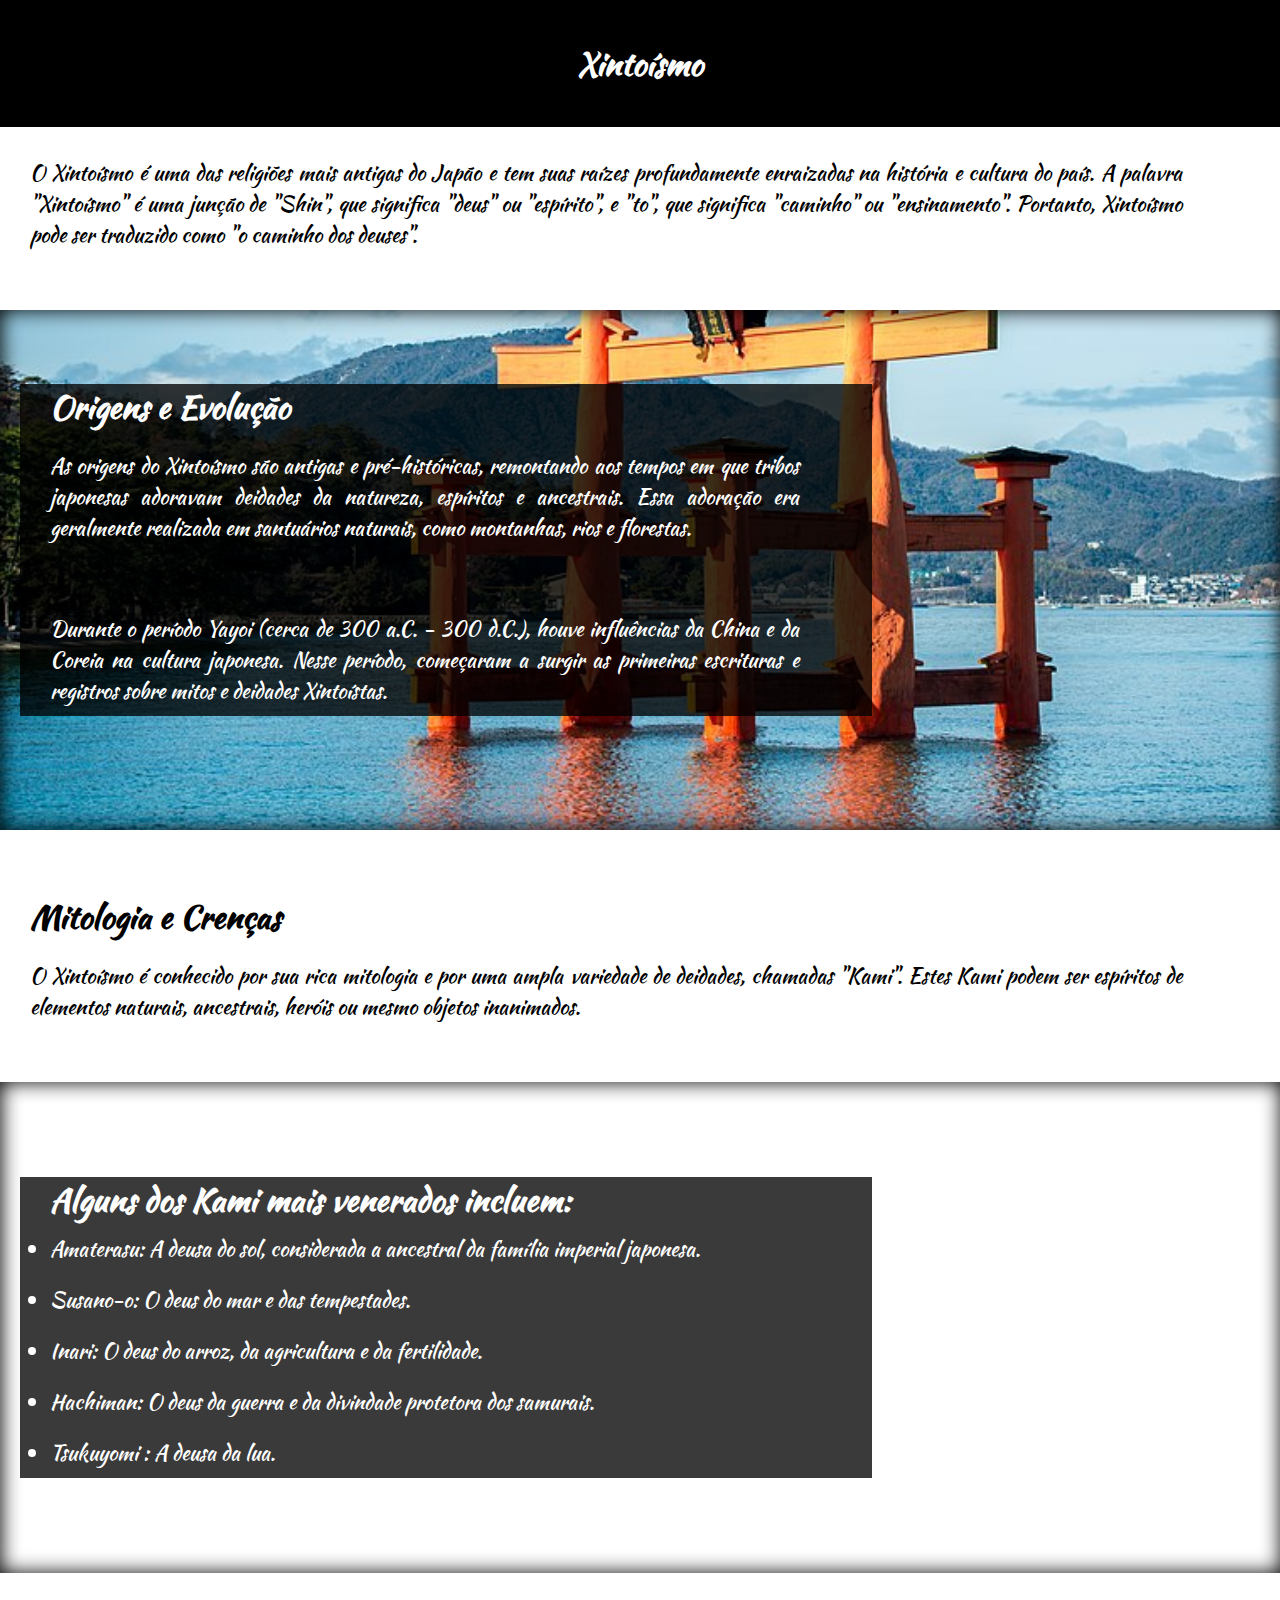
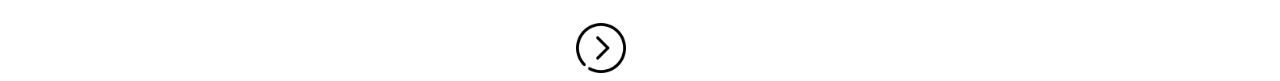
<file: index.html>
<!DOCTYPE html>
<html lang="pt-br">
<head>
    <meta charset="UTF-8">
    <meta name="viewport" content="width=device-width, initial-scale=1.0">
    <title>Xintoísmo</title>
    <link rel="stylesheet" href="style.css">
    <link rel="shortcut icon" href="4223381.png" type="image/x-icon">
</head>
<body>
    <div id="h1">
        <h1>Xintoísmo</h1>
    </div>

    <main>
        <p class="p">O Xintoísmo é uma das religiões mais antigas do Japão e tem suas raízes profundamente enraizadas na história e cultura do país. A palavra "Xintoísmo" é uma junção de "Shin", que significa "deus" ou "espírito", e "to", que significa "caminho" ou "ensinamento". Portanto, Xintoísmo pode ser traduzido como "o caminho dos deuses".</p>
        <div class="img">
            <div class="fundo">
                <h2>Origens e Evolução</h2>
                <p class="p">As origens do Xintoísmo são antigas e pré-históricas, remontando aos tempos em que tribos japonesas adoravam deidades da natureza, espíritos e ancestrais. Essa adoração era geralmente realizada em santuários naturais, como montanhas, rios e florestas.</p>
                <p class="p">Durante o período Yayoi (cerca de 300 a.C. - 300 d.C.), houve influências da China e da Coreia na cultura japonesa. Nesse período, começaram a surgir as primeiras escrituras e registros sobre mitos e deidades Xintoístas.</p>
            </div>
        </div>
        <h2>Mitologia e Crenças</h2>
        <p class="p">O Xintoísmo é conhecido por sua rica mitologia e por uma ampla variedade de deidades, chamadas "Kami". Estes Kami podem ser espíritos de elementos naturais, ancestrais, heróis ou mesmo objetos inanimados.</p>
        <div id="imgdois">
            <div class="fundo">
                <h2>Alguns dos Kami mais venerados incluem:</h2>
                <ul>
                    <li>Amaterasu: A deusa do sol, considerada a ancestral da família imperial japonesa.</li>
                    <li>Susano-o: O deus do mar e das tempestades.</li>
                    <li>Inari: O deus do arroz, da agricultura e da fertilidade.</li>
                    <li>Hachiman: O deus da guerra e da divindade protetora dos samurais.</li>
                    <li>Tsukuyomi : A deusa da lua.</li>
                </ul>
            </div>
        </div>
        <a href="pag02.html"><img src="70112.png" alt=""></a>
    </main>

    
</body>
</html>
</file>
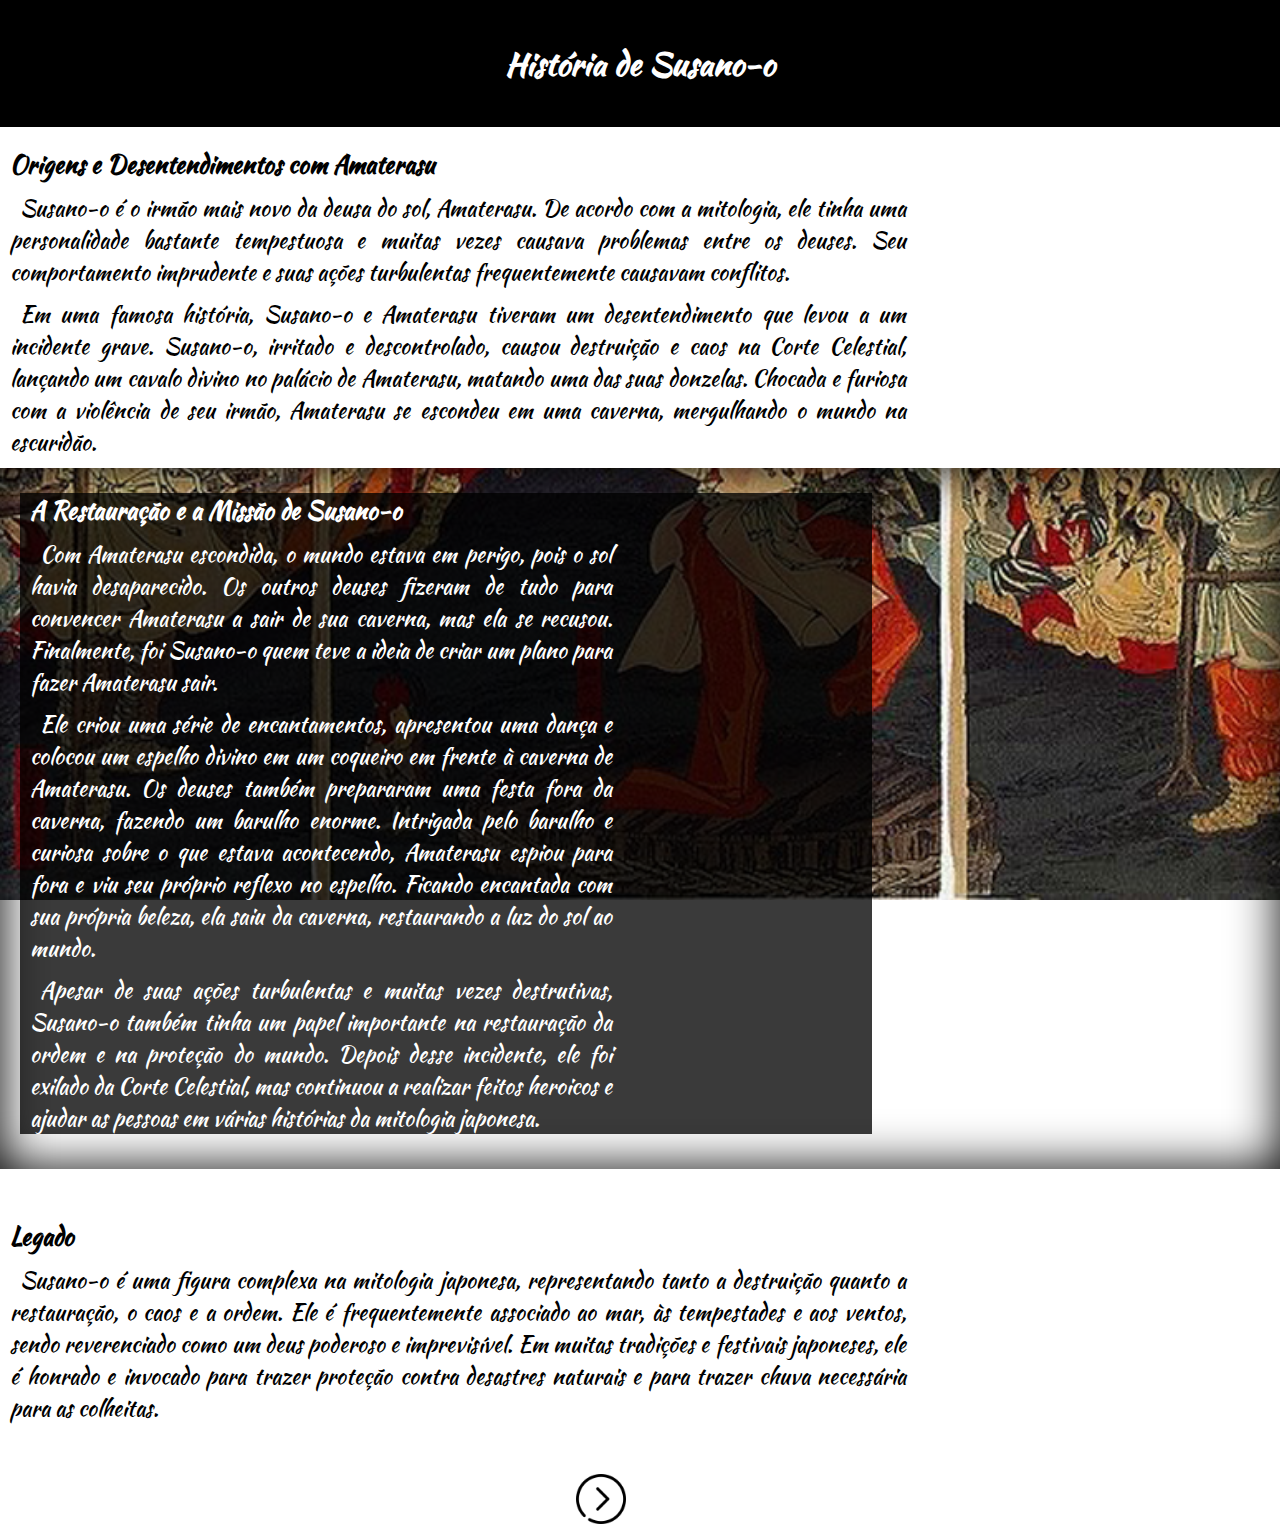
<file: pag02.html>
<!DOCTYPE html>
<html lang="pt-br">
<head>
    <meta charset="UTF-8">
    <meta name="viewport" content="width=device-width, initial-scale=1.0">
    <title>Susano-o</title>
    <link rel="stylesheet" href="susano-o.css">
    <link rel="shortcut icon" href="4223381.png" type="image/x-icon">
</head>
<body>
    <div class="h1">
        <h1>História de Susano-o</h1>
    </div>

    <main>
        <h2>Origens e Desentendimentos com Amaterasu</h2>
        <p><span class="paragrafo">Susano-o</span> é o irmão mais novo da deusa do sol, Amaterasu. De acordo com a mitologia, ele tinha uma personalidade bastante tempestuosa e muitas vezes causava problemas entre os deuses. Seu comportamento imprudente e suas ações turbulentas frequentemente causavam conflitos.</p>
        <p><span class="paragrafo">Em</span> uma famosa história, Susano-o e Amaterasu tiveram um desentendimento que levou a um incidente grave. Susano-o, irritado e descontrolado, causou destruição e caos na Corte Celestial, lançando um cavalo divino no palácio de Amaterasu, matando uma das suas donzelas. Chocada e furiosa com a violência de seu irmão, Amaterasu se escondeu em uma caverna, mergulhando o mundo na escuridão.</p>
        <div class="img">
            <div class="fundo">
                <h2>A Restauração e a Missão de Susano-o</h2>
                <p><span class="paragrafo">Com</span> Amaterasu escondida, o mundo estava em perigo, pois o sol havia desaparecido. Os outros deuses fizeram de tudo para convencer Amaterasu a sair de sua caverna, mas ela se recusou. Finalmente, foi Susano-o quem teve a ideia de criar um plano para fazer Amaterasu sair.</p>
                <p><span class="paragrafo">Ele</span> criou uma série de encantamentos, apresentou uma dança e colocou um espelho divino em um coqueiro em frente à caverna de Amaterasu. Os deuses também prepararam uma festa fora da caverna, fazendo um barulho enorme. Intrigada pelo barulho e curiosa sobre o que estava acontecendo, Amaterasu espiou para fora e viu seu próprio reflexo no espelho. Ficando encantada com sua própria beleza, ela saiu da caverna, restaurando a luz do sol ao mundo.</p>
                <p><span class="paragrafo">Apesar</span> de suas ações turbulentas e muitas vezes destrutivas, Susano-o também tinha um papel importante na restauração da ordem e na proteção do mundo. Depois desse incidente, ele foi exilado da Corte Celestial, mas continuou a realizar feitos heroicos e ajudar as pessoas em várias histórias da mitologia japonesa.</p>
            </div>
        </div>
        <h2>Legado</h2>
        <p><span class="paragrafo">Susano-o</span> é uma figura complexa na mitologia japonesa, representando tanto a destruição quanto a restauração, o caos e a ordem. Ele é frequentemente associado ao mar, às tempestades e aos ventos, sendo reverenciado como um deus poderoso e imprevisível. Em muitas tradições e festivais japoneses, ele é honrado e invocado para trazer proteção contra desastres naturais e para trazer chuva necessária para as colheitas.</p>
    </main>
    <a href="pag03.html"><img src="70112.png" alt=""></a>





    
</body>
</html>
</file>
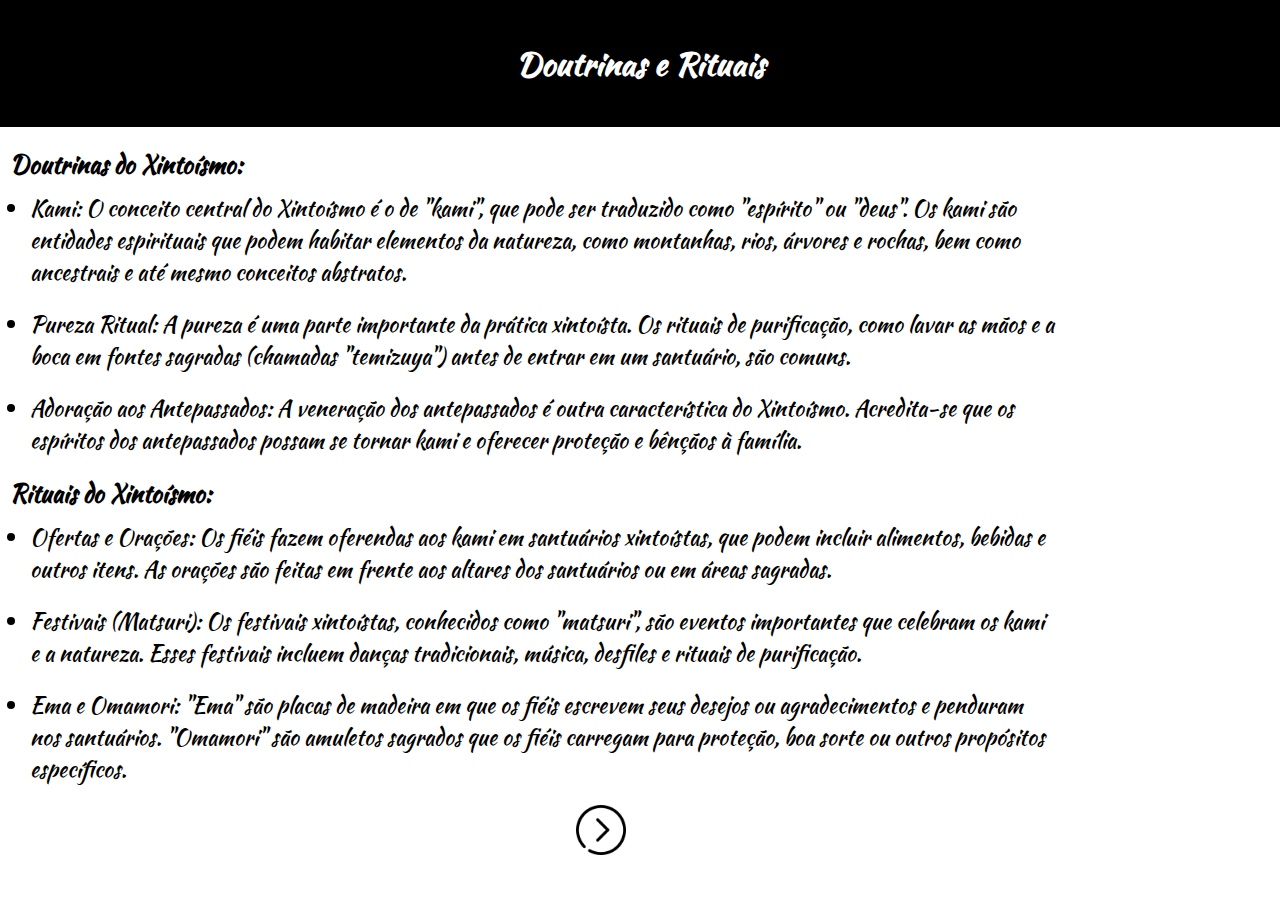
<file: pag03.html>
<!DOCTYPE html>
<html lang="pt-br">
<head>
    <meta charset="UTF-8">
    <meta name="viewport" content="width=device-width, initial-scale=1.0">
    <title>Doutrinas e Rituais</title>
    <link rel="shortcut icon" href="4223381.png" type="image/x-icon">
    <style>
        @import url('https://fonts.googleapis.com/css2?family=Kaushan+Script&display=swap');


        * {
            padding: 0px;
            margin: 0px;
            font-family: 'Kaushan Script',serif;
        }

        h1 {
            background-color: black;
            color: white;
            text-align: center;
            margin-bottom: 20px;
            padding-bottom: 40px;
            padding-top: 40px;
            font-family: 'Kaushan Script',serif;
        }

        li {
            margin-bottom: 20px;
            margin-left: 30px;
            font-size: 22px;
            width: 80%;
        }

        h2 {
            margin-bottom: 10px;
            margin-left: 10px;
        }
        img  {
            width: 50px;
            height: 50px;
            margin-left: 45%;
        }



    </style>
</head>
<body>
    <h1>Doutrinas e Rituais</h1>

    <h2>Doutrinas do Xintoísmo:</h2>
    <ul>
        <li>Kami: O conceito central do Xintoísmo é o de "kami", que pode ser traduzido como "espírito" ou "deus". Os kami são entidades espirituais que podem habitar elementos da natureza, como montanhas, rios, árvores e rochas, bem como ancestrais e até mesmo conceitos abstratos.</li>
        <li>Pureza Ritual: A pureza é uma parte importante da prática xintoísta. Os rituais de purificação, como lavar as mãos e a boca em fontes sagradas (chamadas "temizuya") antes de entrar em um santuário, são comuns.</li>
        <li>Adoração aos Antepassados: A veneração dos antepassados é outra característica do Xintoísmo. Acredita-se que os espíritos dos antepassados possam se tornar kami e oferecer proteção e bênçãos à família.</li>
    </ul>

    <h2>Rituais do Xintoísmo:</h2>
    <ul>
        <li>Ofertas e Orações: Os fiéis fazem oferendas aos kami em santuários xintoístas, que podem incluir alimentos, bebidas e outros itens. As orações são feitas em frente aos altares dos santuários ou em áreas sagradas.</li>
        <li>Festivais (Matsuri): Os festivais xintoístas, conhecidos como "matsuri", são eventos importantes que celebram os kami e a natureza. Esses festivais incluem danças tradicionais, música, desfiles e rituais de purificação.</li>
        <li>Ema e Omamori: "Ema" são placas de madeira em que os fiéis escrevem seus desejos ou agradecimentos e penduram nos santuários. "Omamori" são amuletos sagrados que os fiéis carregam para proteção, boa sorte ou outros propósitos específicos.</li>
    </ul>
    <a href="pag04.html"><img src="70112.png" alt=""></a>

    
</body>
</html>
</file>
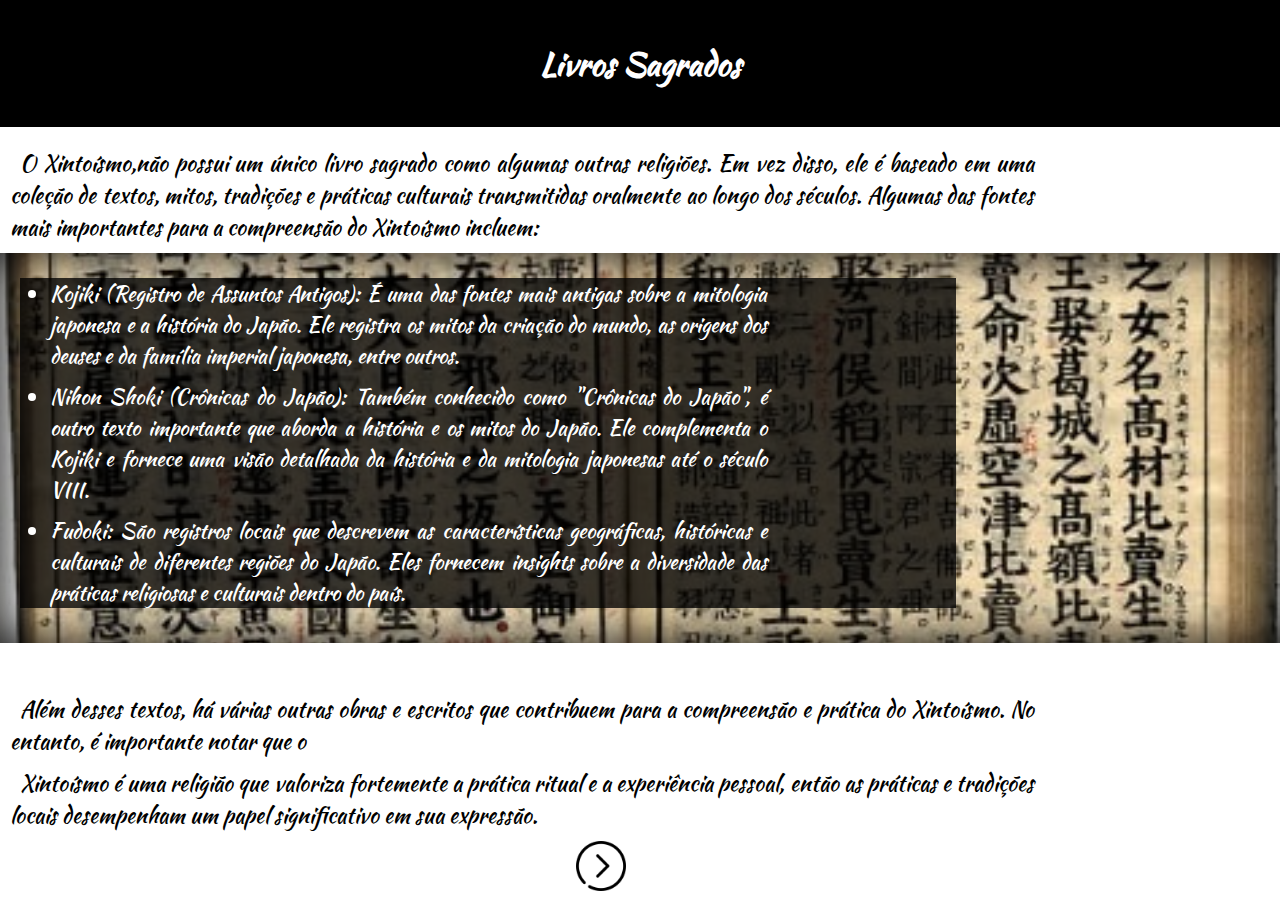
<file: pag04.html>
<!DOCTYPE html>
<html lang="pt-br">
<head>
    <meta charset="UTF-8">
    <meta name="viewport" content="width=device-width, initial-scale=1.0">
    <title>Livros Sagrados</title>
    <link rel="shortcut icon" href="4223381.png" type="image/x-icon">
    <style>

@import url('https://fonts.googleapis.com/css2?family=Kaushan+Script&display=swap');

    * {
        padding: 0px;
        margin: 0px;
        font-family: 'Kaushan Script',serif;
    }

    .h1 {
        background-color: black;
        color: white;
        text-align: center;
        margin-bottom: 20px;
        padding-bottom: 40px;
        padding-top: 40px;
        font-family: 'Kaushan Script',serif;
    }

    p { 
        margin-bottom: 10px;
        margin-left: 10px;
        font-size: 22px;
        width: 80%;
        text-align: justify;
    }

    .paragrafo {
        margin-left: 10px ;
    }

    li{  margin-bottom: 10px;
        margin-left: 10px;
        font-size: 21px;
        width: 80%;
        text-align: justify;
        
    }
    .img {
        background-image: url(kojiki-1-.jpg);
        background-attachment: fixed;
        background-repeat: no-repeat;
        background-size: cover;
        box-shadow: 1px 0px 50px black inset;
        margin-bottom: 50px;
        padding-top: 25px;
        padding-bottom: 25px;
    }

    .fundo {
    background-color: rgba(0, 0, 0, 0.774);
    max-width: 70%;
    margin-left: 20px;
    padding-right: 20px;
    color: white;
    padding-left: 20px;
    }

    img  {
        width: 50px;
        height: 50px;
        margin-left: 45%;
        }
    </style>
</head>
<body>
    <div class="h1">
        <h1>Livros Sagrados</h1>
    </div>

    <p><span class="paragrafo">O</span> Xintoísmo,não possui um único livro sagrado como algumas outras religiões. Em vez disso, ele é baseado em uma coleção de textos, mitos, tradições e práticas culturais transmitidas oralmente ao longo dos séculos. Algumas das fontes mais importantes para a compreensão do Xintoísmo incluem:</p>

    <ul>
        <div class="img" >
            <div class="fundo">
                <li>Kojiki (Registro de Assuntos Antigos): É uma das fontes mais antigas sobre a mitologia japonesa e a história do Japão. Ele registra os mitos da criação do mundo, as origens dos deuses e da família imperial japonesa, entre outros.</li>
                <li>Nihon Shoki (Crônicas do Japão): Também conhecido como "Crônicas do Japão", é outro texto importante que aborda a história e os mitos do Japão. Ele complementa o Kojiki e fornece uma visão detalhada da história e da mitologia japonesas até o século VIII.</li>
                <li>Fudoki: São registros locais que descrevem as características geográficas, históricas e culturais de diferentes regiões do Japão. Eles fornecem insights sobre a diversidade das práticas religiosas e culturais dentro do país.</li>
            </div>
        </div>
    </ul>
    <p><span class="paragrafo">Além</span> desses textos, há várias outras obras e escritos que contribuem para a compreensão e prática do Xintoísmo. No entanto, é importante notar que o</p> 
    <p><span class="paragrafo">Xintoísmo</span> é uma religião que valoriza fortemente a prática ritual e a experiência pessoal, então as práticas e tradições locais desempenham um papel significativo em sua expressão.</p>
    <a href="pag05.html"><img src="70112.png" alt=""></a>
    
</body>
</html>
</file>
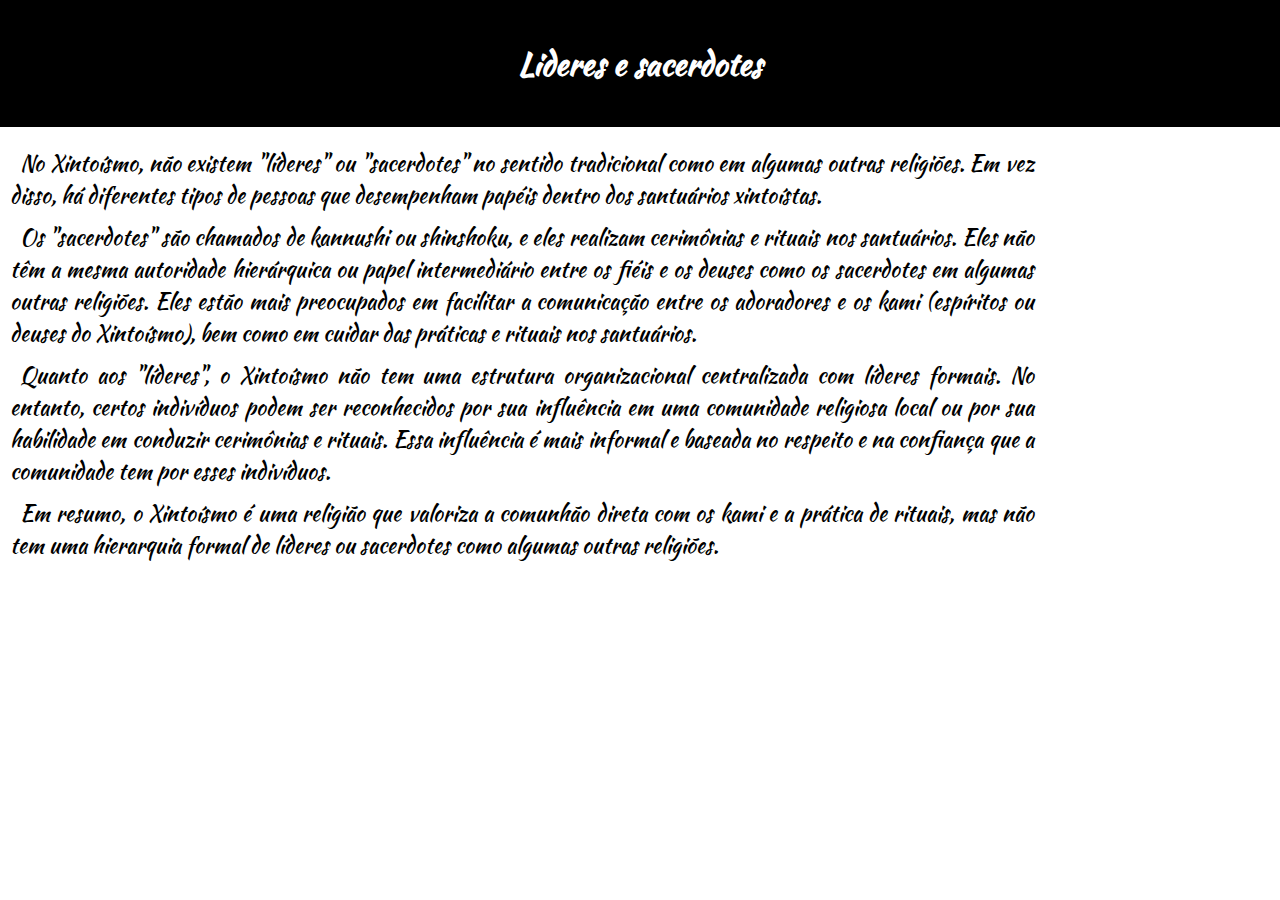
<file: pag05.html>
<!DOCTYPE html>
<html lang="en">
<head>
    <meta charset="UTF-8">
    <meta name="viewport" content="width=device-width, initial-scale=1.0">
    <title>Lideres e Sacerdotes</title>
    <link rel="shortcut icon" href="4223381.png" type="image/x-icon">
    <style>
        @import url('https://fonts.googleapis.com/css2?family=Kaushan+Script&display=swap');

    * {
        padding: 0px;
        margin: 0px;
        font-family: 'Kaushan Script',serif;
    }

    .h1 {
        background-color: black;
        color: white;
        text-align: center;
        margin-bottom: 20px;
        padding-bottom: 40px;
        padding-top: 40px;
        font-family: 'Kaushan Script',serif;
    }

    p { 
        margin-bottom: 10px;
        margin-left: 10px;
        font-size: 22px;
        width: 80%;
        text-align: justify;
    }

    .paragrafo {
        margin-left: 10px ;
    }
    </style>
</head>
<body>
    <div class="h1">
        <h1>Lideres e sacerdotes</h1>
    </div>

    <p><span class="paragrafo">No</span> Xintoísmo, não existem "líderes" ou "sacerdotes" no sentido tradicional como em algumas outras religiões. Em vez disso, há diferentes tipos de pessoas que desempenham papéis dentro dos santuários xintoístas.</p> 

    <p><span class="paragrafo">Os</span> "sacerdotes" são chamados de kannushi ou shinshoku, e eles realizam cerimônias e rituais nos santuários. Eles não têm a mesma autoridade hierárquica ou papel intermediário entre os fiéis e os deuses como os sacerdotes em algumas outras religiões. Eles estão mais preocupados em facilitar a comunicação entre os adoradores e os kami (espíritos ou deuses do Xintoísmo), bem como em cuidar das práticas e rituais nos santuários.</p>

    <p><span class="paragrafo">Quanto</span> aos "líderes", o Xintoísmo não tem uma estrutura organizacional centralizada com líderes formais. No entanto, certos indivíduos podem ser reconhecidos por sua influência em uma comunidade religiosa local ou por sua habilidade em conduzir cerimônias e rituais. Essa influência é mais informal e baseada no respeito e na confiança que a comunidade tem por esses indivíduos.</p>

    <p><span class="paragrafo">Em</span> resumo, o Xintoísmo é uma religião que valoriza a comunhão direta com os kami e a prática de rituais, mas não tem uma hierarquia formal de líderes ou sacerdotes como algumas outras religiões.</p>


    
</body>
</html>
</file>
<file: style.css>
@charset "UTF-8" ;


@import url('https://fonts.googleapis.com/css2?family=Kaushan+Script&display=swap');

* {
    margin: 0px;
    padding: 0px;
}

.fundo {
    background-color: rgba(0, 0, 0, 0.774);
    max-width: 65%;
    margin-left: 20px;
    padding-right: 20px;
}


div#h1 {
    background-color: black;
    color: white;
    text-align: center;
    margin-bottom: 20px;
    padding-bottom: 40px;
    padding-top: 40px;
    font-family: 'Kaushan Script',serif;
}


.img {
    background-image: url(Itsukushima_Gate.jpg);
    background-attachment: fixed;
    background-repeat: no-repeat;
    background-size: cover;
    color: white;
    box-shadow: 1px 0px 20px black inset;
    margin-bottom: 5%;
    padding-top: 5%;
    padding-bottom: 5%;
    

}

div#imgdois {
    background-image: url(divine-siblings-of-japans-mythology-tsukuyomi-the-moon-god-v0-eqs177t77q8b1.webp);
    background-attachment: fixed;
    background-repeat: no-repeat;
    background-size: cover;
    color: white;
    box-shadow: 1px 0px 20px black inset;
    margin-bottom: 50px;
    padding-top: 85px;
    padding-bottom: 85px;

}

.p {
    margin: 10px 10px 50px 30px;
    padding-bottom: 10px;
    padding-top: 10px;
    width: 90%;
    text-align: justify;
}

main {
    font-family: 'Kaushan Script',serif;
    font-size: 21px;
}

h2 {
    margin: 10px 10px 10px 30px;

}

li {
    margin: 10px 10px 10px 30px;
    padding-bottom: 10px;
    width: 90%;
    text-align: justify;

}

img  {
    width: 50px;
    height: 50px;
    margin-left: 45%;
}

.paragrafo {
    margin-left: 10px ;
}

@media screen and (max-width: 640px) {
    div#imgdois {
        background-image: url(981.webp);
    }

    .img {
        background-image: url(download.jpeg);
    }
}
</file>
<file: susano-o.css>
@charset "UTF-8";

@import url('https://fonts.googleapis.com/css2?family=Kaushan+Script&display=swap');

* {
    padding: 0px;
    margin: 0px;
    font-family: 'Kaushan Script',serif;
}

.h1 {
    background-color: black;
    color: white;
    text-align: center;
    margin-bottom: 20px;
    padding-bottom: 40px;
    padding-top: 40px;
    font-family: 'Kaushan Script',serif;
}

p {
    margin-bottom: 10px;
    margin-left: 10px;
    font-size: 22px;
    width: 70%;
    text-align: justify;
}

h2 {
    margin-bottom: 10px;
    margin-left: 10px;
}

.paragrafo {
    margin-left: 10px ;
}

.img {
    background-image: url(Mitologia-Japonesa.jpg);
    background-attachment: fixed;
    background-repeat: no-repeat;
    background-size: cover;
    box-shadow: 1px 0px 50px black inset;
    margin-bottom: 50px;
    padding-top: 25px;
    padding-bottom: 25px;
}

.fundo {
    background-color: rgba(0, 0, 0, 0.774);
    max-width: 65%;
    margin-left: 20px;
    padding-right: 20px;
    color: white;
}

main {
    padding-bottom: 40px;
}

img  {
    width: 50px;
    height: 50px;
    margin-left: 45%;
}
</file>
